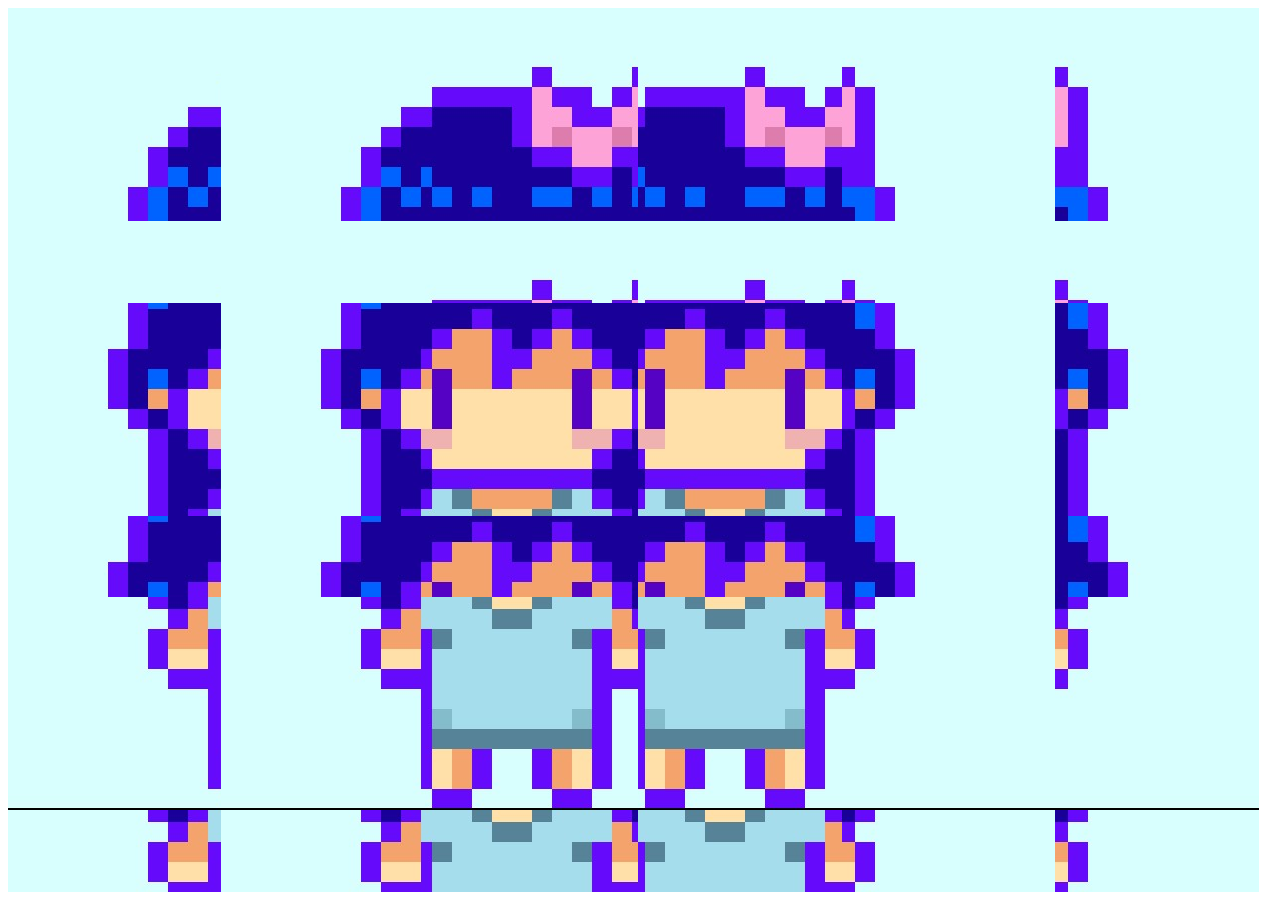
<file: projeto-piskel/index.html>
<html>
<head>
    <link rel="stylesheet" href="estilos.css"
    <meta charset="UTF-8">
    <title>Piskel Art</title>
</head>
<body>

    <div class="grade">

        <div id="parte-0"></div>
        <div id="parte-1"></div>
        <div id="parte-2"></div>
        <div id="parte-3"></div>
        <div id="parte-4"></div>
        <div id="parte-5"></div>
        <div id="parte-6"></div>
        <div id="parte-7"></div>
        <div id="parte-8"></div>
        
    </div>

</body>
</html>
</file>
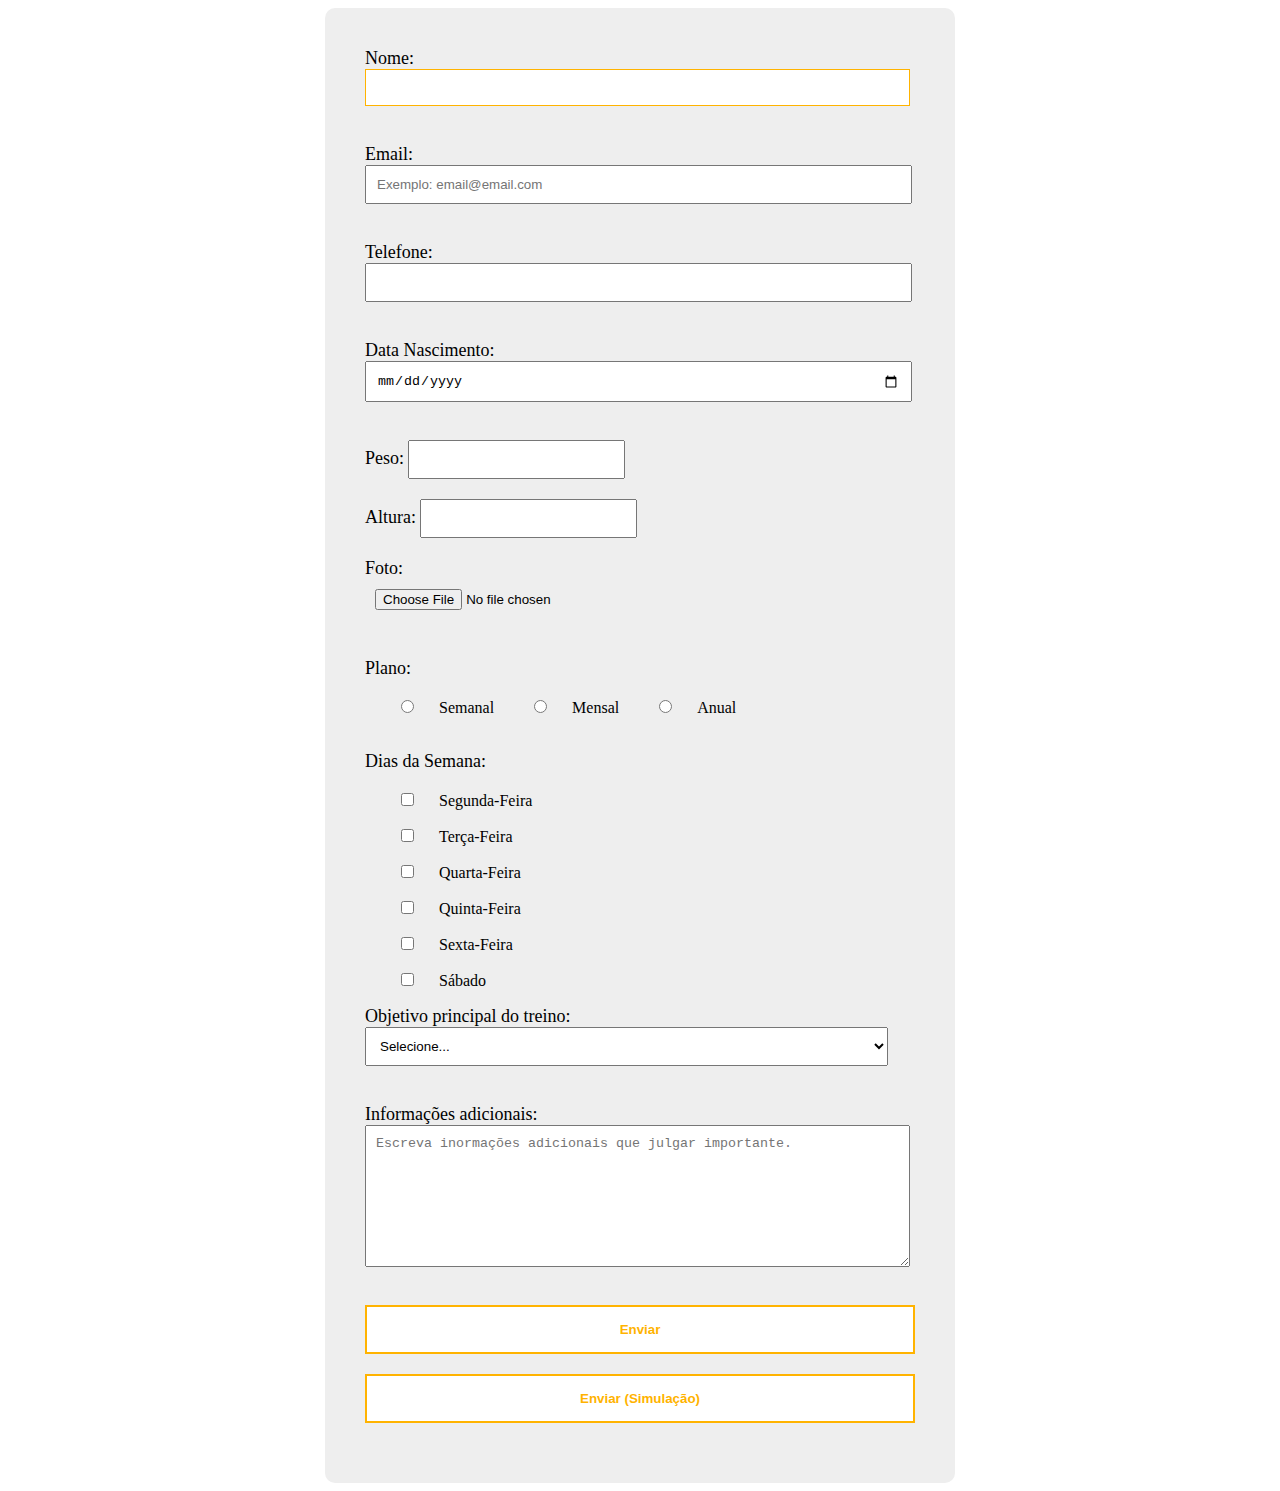
<file: formulario-academia/formulario-academia/index.html>
<!DOCTYPE html>
<html lang="pt-br">
<head>
    <link rel="stylesheet" href="form.css">
    <meta charset="UTF-8">
    <meta name="viewport" content="width=device-width, initial-scale=1.0">
    <title>Cadastro Academia</title>
</head>
<body>
    
    <form action="enviado.html" method="post">
        
        <label for="nome"> Nome:</label>
        <input type="text" name="nome" id="nome"
        required="required" autofocus><br>
        
        <label for="email"> Email:</label>
        <input type="email" name="email" id="email" required
        placeholder="Exemplo: email@email.com"><br>
       
        <label for="telefone"> Telefone:</label>
        <input type="tel" name="telefone" id="telefone"
        required><br>

        <label for="dt-nasc"> Data Nascimento:</label>
        <input type="date" name="dt-nasc" id="dt-nasc"
        required><br>

        <label for="peso" class="medidas"> Peso:</label>
        <input type="number" name="peso" id="peso"
        class="medidas" required step="0.01"><br>

        <label for="altura" class="medidas"> Altura:</label>
        <input type="number" name="altura" id="altura"
        class="medidas" required step="0.01"><br>

        <label for="foto"> Foto:</label>
        <input type="file" name="foto" id="foto" required><br>

        <label> Plano:</label><br>
        <input class="emlinha" type="radio" name="plano"
        id="semanal">
        
        <label class="emlinha" for="semanal"> Semanal</label>
        <input class="emlinha" type="radio" name="plano"
        id="mensal">
        
        <label class="emlinha" for="mensal"> Mensal</label>
        <input class="emlinha" type="radio" name="plano"
        id="anual">

        <label class="emlinha" for="anual"> Anual</label>
        <br><br>

        <label> Dias da Semana:</label><br>
        <input class="emlinha" type="checkbox" name="segunda"
        id="segunda">
        
        <label class="emlinha" for="segunda"> Segunda-Feira</label>
        <br>

        <input class="emlinha" type="checkbox" name="terca"
        id="terca">

        <label class="emlinha" for="terca"> Terça-Feira</label>
        <br>
        
        <input class="emlinha" type="checkbox" name="quarta"
        id="quarta">

        <label class="emlinha" for="quarta"> Quarta-Feira</label>
        <br>

        <input class="emlinha" type="checkbox" name="quinta"
        id="quinta">

        <label class="emlinha" for="quinta"> Quinta-Feira</label>
        <br>

        <input class="emlinha" type="checkbox" name="sexta"
        id="sexta">

        <label class="emlinha" for="sexta"> Sexta-Feira</label>
        <br>

        <input class="emlinha" type="checkbox" name="sabado"
        id="sabado">

        <label class="emlinha" for="sabado"> Sábado</label>
        <br>

        <label>Objetivo principal do treino:</label>
        <select name="objetivo" required>
            
            <option value="">Selecione...</option>
           
            <option value="massa-muscular"> Ganho de Massa Muscular</option>
            
            <option value="cardiovascular"> Melhoria da saúde cardiovascular</option>
            
            <option value="flexibilidade"> Aumento da flexibilidade</option>
            
            <option value="mental"> Melhoria da saúde-mental</option>

            <option value="outros"> Outros...</option>
            </select>
            <br>

            <label>Informações adicionais:</label>
            <textarea name="informações" rows="8" cols="25"
            maxlenght="100" required placeholder="Escreva inormações adicionais que julgar importante."></textarea>
            <br>
            <input type="submit" name="enviar" value="Enviar"
            id="enviar">

            <p>
                <input type="submit" value="Enviar (Simulação)" id="enviar">
            </p>

        </select>

    </form>

</body>
</html>
</file>
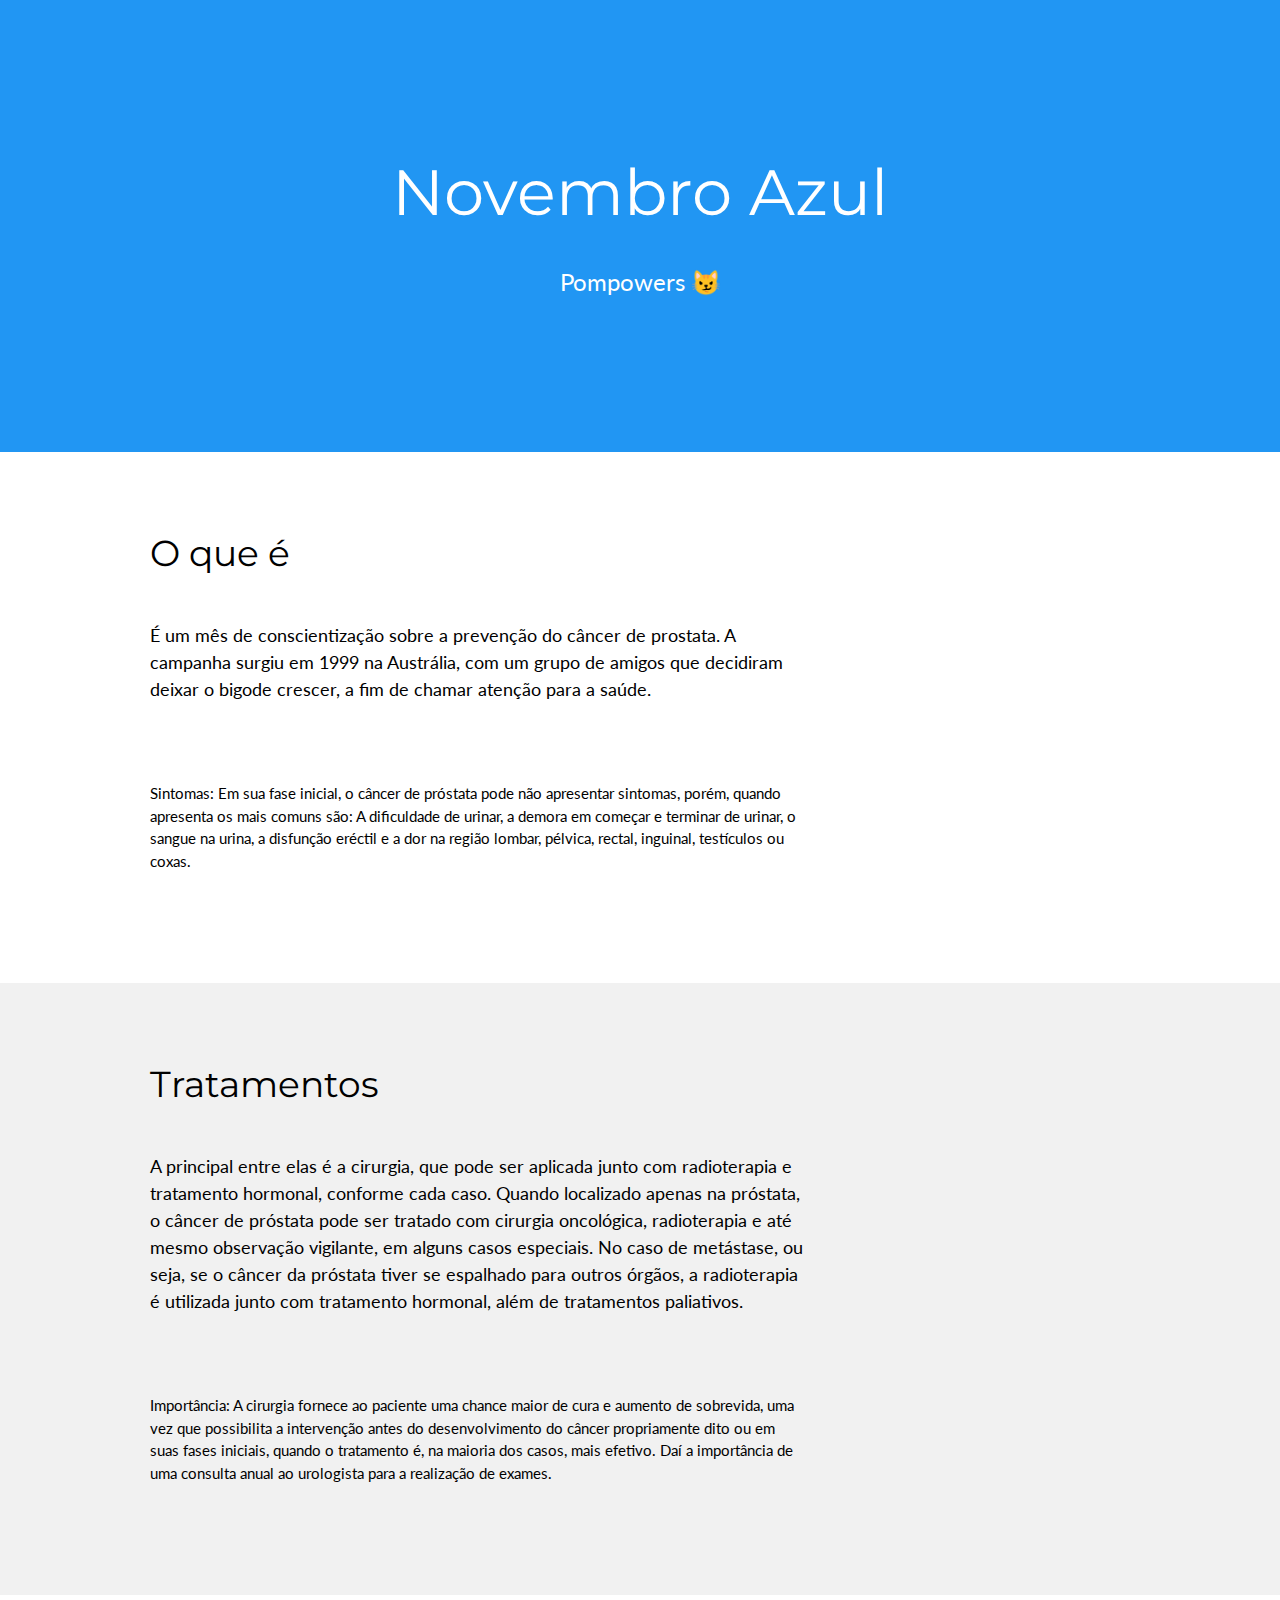
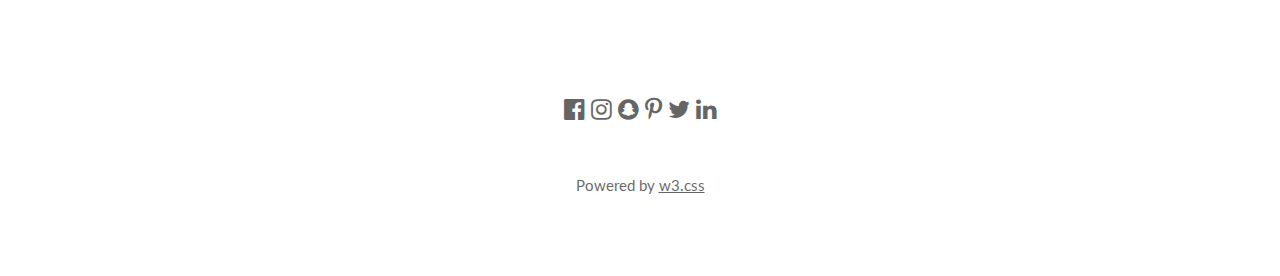
<file: NovembroAzul/NovembroAzul/index.html>
<!DOCTYPE html>
<html lang="en">
<head>
<title>Novembro Azul</title>
<meta charset="UTF-8">
<meta name="viewport" content="width=device-width, initial-scale=1">
<link rel="stylesheet" href="https://www.w3schools.com/w3css/4/w3.css">
<link rel="stylesheet" href="https://fonts.googleapis.com/css?family=Lato">
<link rel="stylesheet" href="https://fonts.googleapis.com/css?family=Montserrat">
<link rel="stylesheet" href="https://cdnjs.cloudflare.com/ajax/libs/font-awesome/4.7.0/css/font-awesome.min.css">
<style>
body,h1,h2,h3,h4,h5,h6 {font-family: "Lato", sans-serif}
.w3-bar,h1,button {font-family: "Montserrat", sans-serif}
.fa-anchor,.fa-coffee {font-size:200px}
</style>
</head>
<body>

  <!-- Navbar on small screens -->
  <div id="navDemo" class="w3-bar-block w3-white w3-hide w3-hide-large w3-hide-medium w3-large">
    <a href="#" class="w3-bar-item w3-button w3-padding-large">Link 1</a>
    <a href="#" class="w3-bar-item w3-button w3-padding-large">Link 2</a>
    <a href="#" class="w3-bar-item w3-button w3-padding-large">Link 3</a>
    <a href="#" class="w3-bar-item w3-button w3-padding-large">Link 4</a>
  </div>
</div>

<!-- Header -->
<header class="w3-container w3-blue w3-center" style="padding:128px 16px">
  <h1 class="w3-margin w3-jumbo">Novembro Azul</h1>
  <p class="w3-xlarge">Pompowers 😼</p>
</header>

<!-- First Grid -->
<div class="w3-row-padding w3-padding-64 w3-container">
  <div class="w3-content">
    <div class="w3-twothird">
      <h1>O que é</h1>
      <h5 class="w3-padding-32">É um mês de conscientização sobre a prevenção do câncer de prostata. A
        campanha surgiu em 1999 na Austrália, com um grupo de amigos que
        decidiram deixar o bigode crescer, a fim de chamar atenção para a saúde.</h5>

      <p class="w3-padding-32">Sintomas:
        Em sua fase inicial, o câncer de próstata pode não apresentar sintomas,
        porém, quando apresenta os mais comuns são:
        A dificuldade de urinar,
     a demora em começar e terminar de urinar,
         o sangue na urina,
         a disfunção eréctil e 
        a dor na região lombar, pélvica, rectal, inguinal, testículos ou coxas.</p>
    </div>

    <div class="w3-third w3-center">
    </div>
  </div>
</div>

<!-- Second Grid -->
<div class="w3-row-padding w3-light-grey w3-padding-64 w3-container">
  <div class="w3-content">
    <div class="w3-third w3-center">
    </div>

    <div class="w3-twothird">
      <h1>Tratamentos</h1>
      <h5 class="w3-padding-32">A principal entre elas é a cirurgia, que pode ser aplicada junto com radioterapia
        e tratamento hormonal, conforme cada caso. Quando localizado apenas na
        próstata, o câncer de próstata pode ser tratado com cirurgia oncológica,
        radioterapia e até mesmo observação vigilante, em alguns casos especiais. No
        caso de metástase, ou seja, se o câncer da próstata tiver se espalhado para
        outros órgãos, a radioterapia é utilizada junto com tratamento hormonal, além
        de tratamentos paliativos.</h5>

      <p class="w3-padding-32">Importância:
        A cirurgia fornece ao paciente uma chance maior de cura e aumento de
        sobrevida, uma vez que possibilita a intervenção antes do desenvolvimento do
        câncer propriamente dito ou em suas fases iniciais, quando o tratamento é, na
        maioria dos casos, mais efetivo. Daí a importância de uma consulta anual ao
        urologista para a realização de exames.</p>
    </div>
  </div>
</div>



<!-- Footer -->
<footer class="w3-container w3-padding-64 w3-center w3-opacity">  
  <div class="w3-xlarge w3-padding-32">
    <i class="fa fa-facebook-official w3-hover-opacity"></i>
    <i class="fa fa-instagram w3-hover-opacity"></i>
    <i class="fa fa-snapchat w3-hover-opacity"></i>
    <i class="fa fa-pinterest-p w3-hover-opacity"></i>
    <i class="fa fa-twitter w3-hover-opacity"></i>
    <i class="fa fa-linkedin w3-hover-opacity"></i>
 </div>
 <p>Powered by <a href="https://www.w3schools.com/w3css/default.asp" target="_blank">w3.css</a></p>
</footer>

<script>
// Used to toggle the menu on small screens when clicking on the menu button
function myFunction() {
  var x = document.getElementById("navDemo");
  if (x.className.indexOf("w3-show") == -1) {
    x.className += " w3-show";
  } else { 
    x.className = x.className.replace(" w3-show", "");
  }
}
</script>

</body>
</html>
</file>
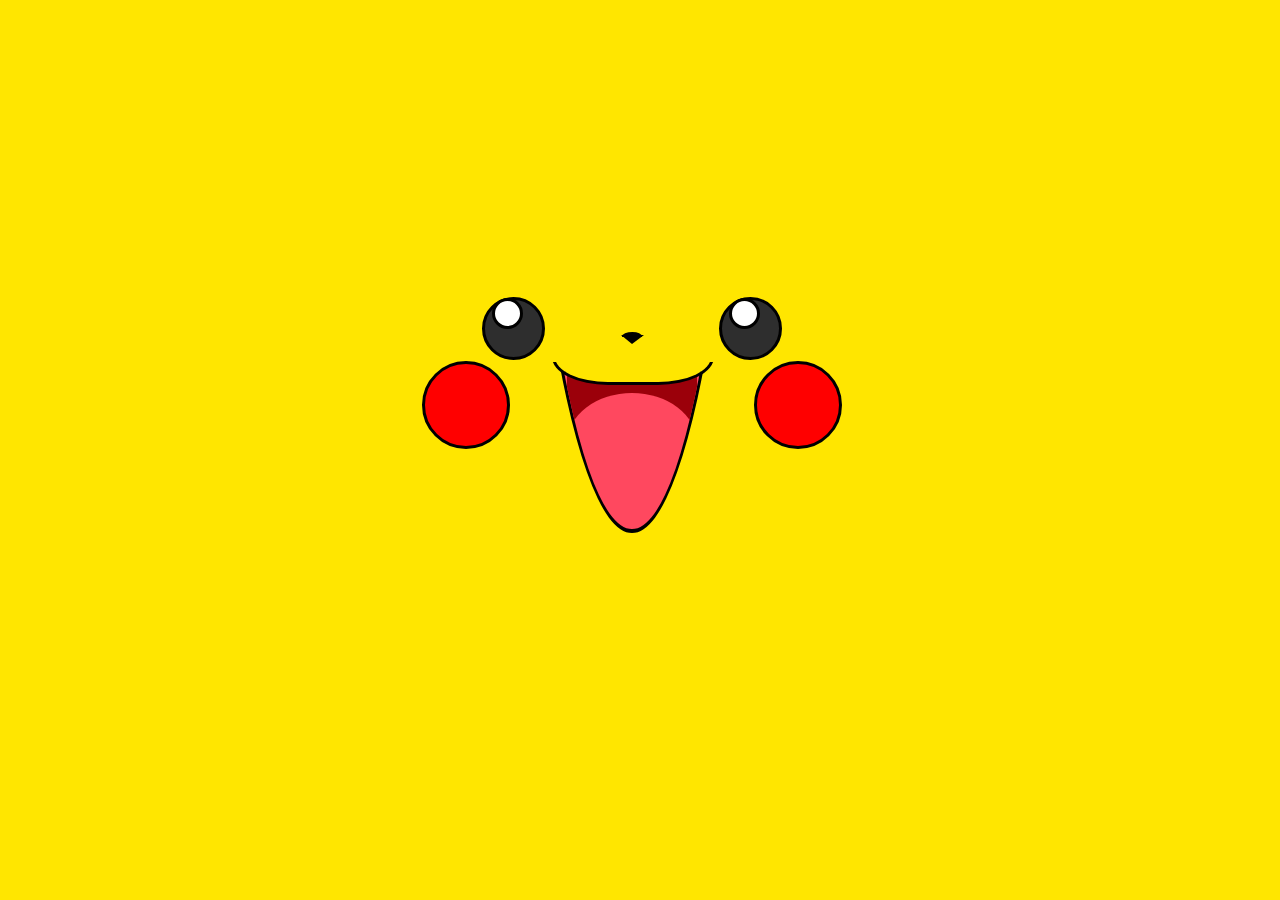
<file: Pokemon-css/Pikachu/index.html>
<!DOCTYPE html>
<html lang="pt-br">
<head>
    <link rel="stylesheet" href="pikachu.css">
    <meta charset="UTF-8">
    <meta name="viewport" content="width=device-width, initial-scale=1.0">
    <title>Pikachu CSS</title>
</head>
<body>
    <div id="pikachu">
        <div class="olho direito"></div>
        <div class="olho esquerdo"></div>
        <div class="nariz"></div>
        <div class="boca">
            <div></div>
        </div>
        <div class="bochecha esquerda"></div>
        <div class="bochecha direita"></div>
    </div>
</body>
</html>
</file>
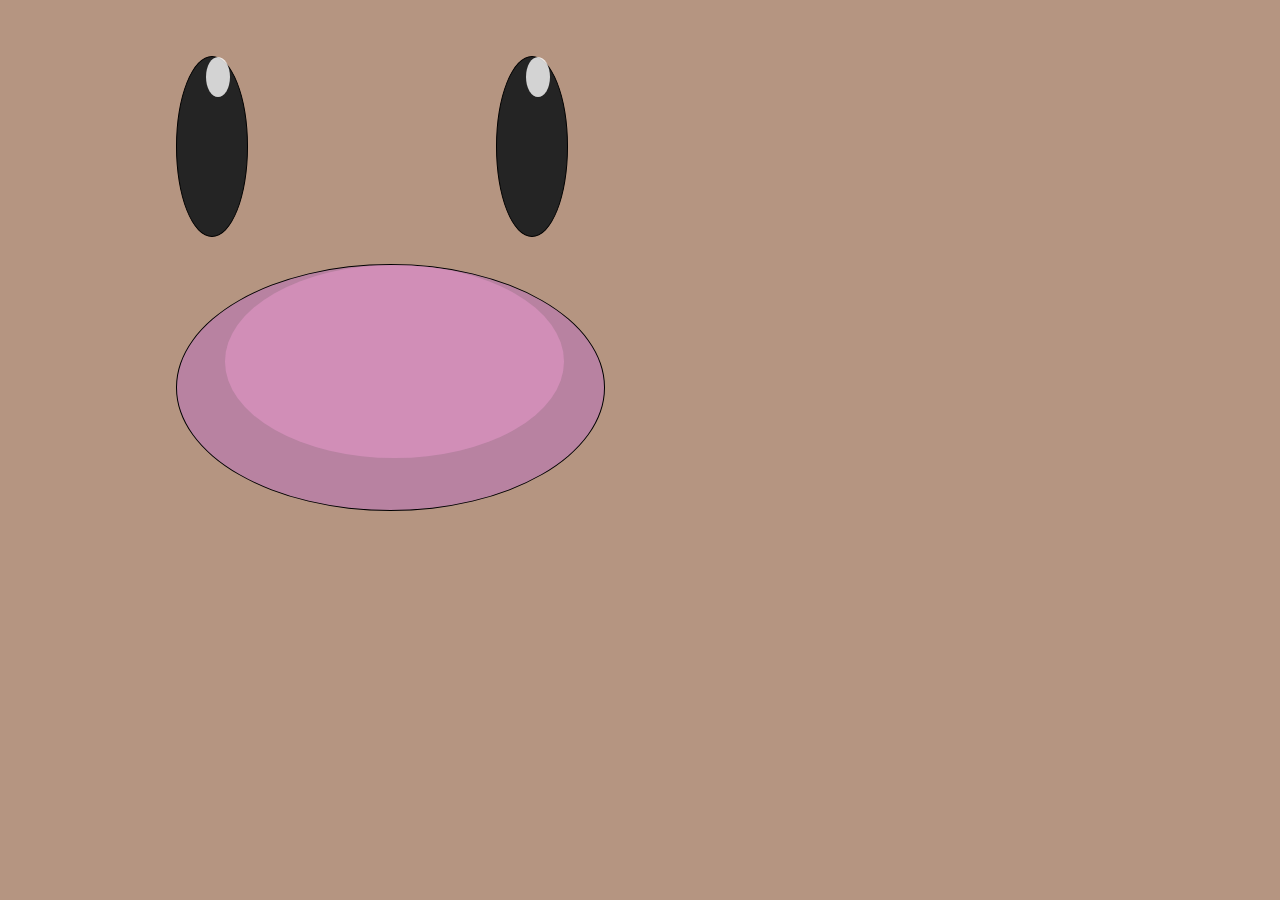
<file: QUEM_E_ESSE_POKEMON/Pokemon1/index.html>
<!DOCTYPE html>
<html lang="pt-br">
<head>
    <link rel="stylesheet" href="diglet.css">
    <meta charset="UTF-8">
    <meta name="viewport" content="width=device-width, initial-scale=1.0">
    <title>Document</title>
</head>

<body>

    <div id = "D50">
        <div class = "eye left"></div>
        <div class = "eye right"></div>
        <div class = "nose"></div>
    </div>
    
</body>
</html>
</file>
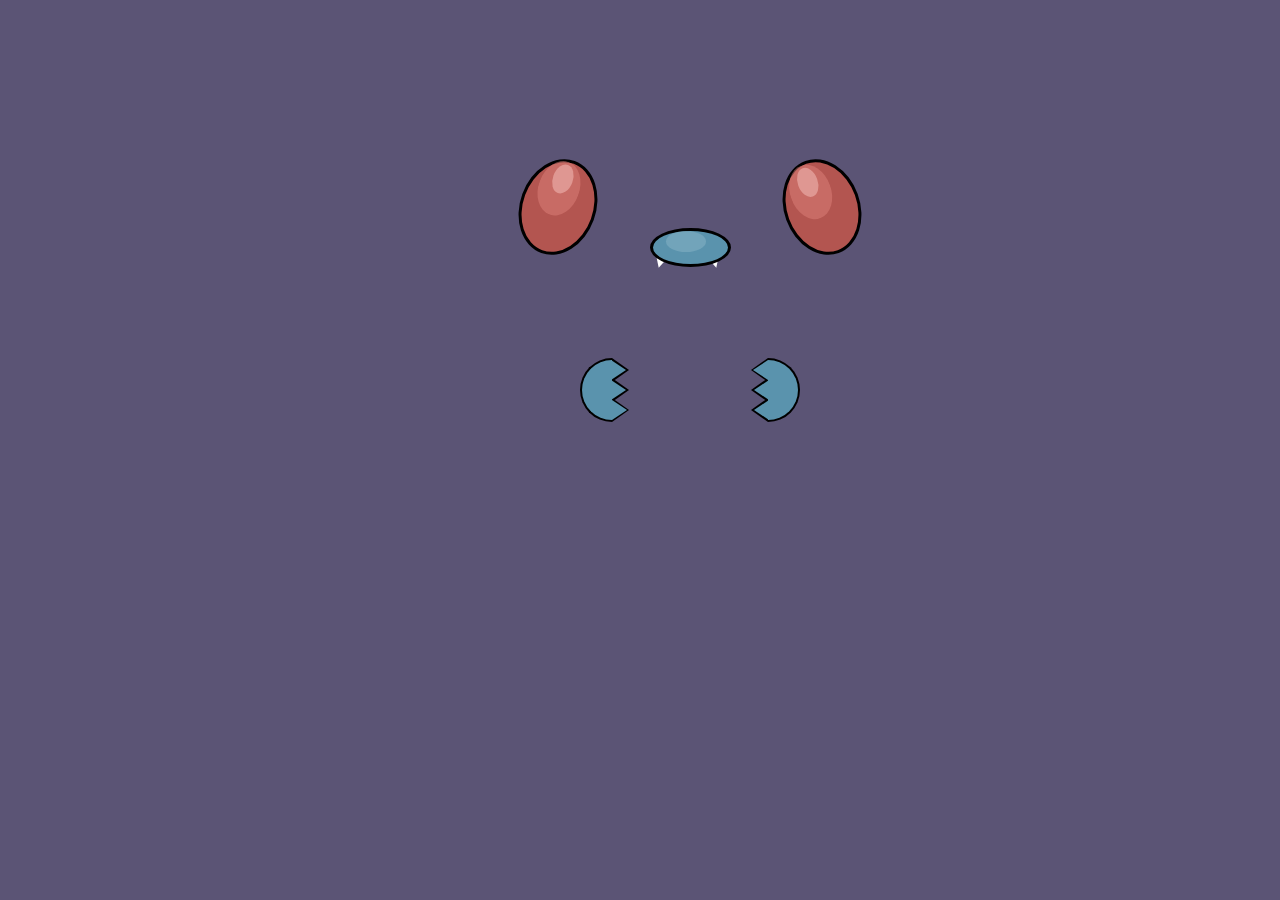
<file: QUEM_E_ESSE_POKEMON/pokemon3/index.html>
<!DOCTYPE html>
<html lang="pt-br">
<head>
<link rel="stylesheet" href="butterfree.css">
  </style>
  <meta charset="UTF-8">
  <meta name="viewport" content="width=device-width, initial-scale=1.0">
  <title>Document</title>
</head>
<body>
<div id = "B12">
    <div class = "eye left"></div>
    <div class = "eye right"></div>
    <div class = "nose"></div>
    <div class = "tooth left"></div>
    <div class = "tooth right"></div>
    <div class = "hand left">
    <div class = "fingers">
    <div class = "shadow"></div></div>
        </div>
    <div class = "hand right">
     <div class = "fingers">
        <div class = "shadow"></div>
        </div>
        </div>
        </div>

</body>
</html>
</file>
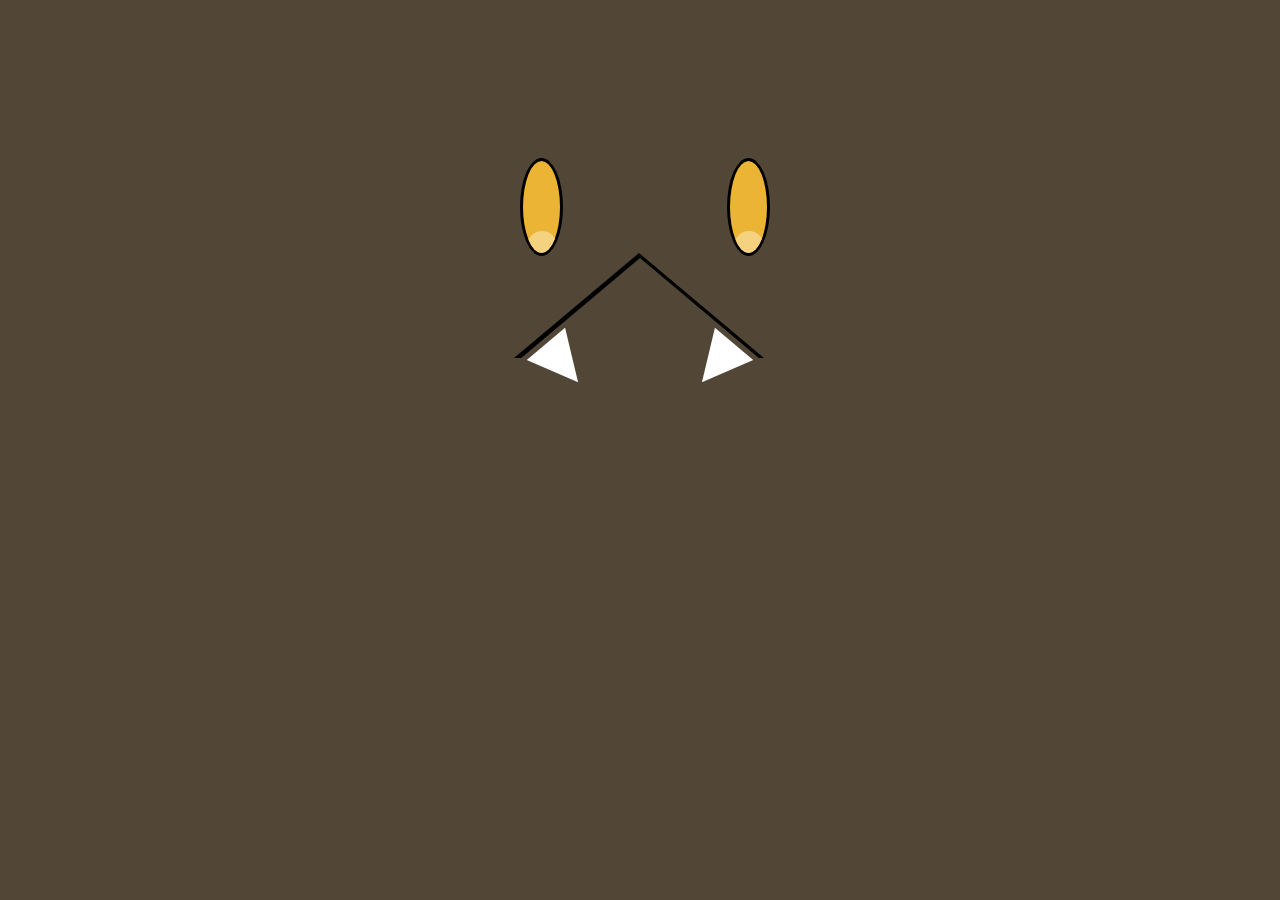
<file: QUEM_E_ESSE_POKEMON/Pokemon5/index.html>
<!DOCTYPE html>
<html lang="pt-br">
<head>
    <link rel="stylesheet" href="pumpkaboo.css">
    <meta charset="UTF-8">
    <meta name="viewport" content="width=device-width, initial-scale=1.0">
    <title>Document</title>
</head>
<body>

    <div id = "P710">
        <div class = "left eye"></div>
        <div class = "right eye"></div>
        <div class = "mouth">
          <div class = "tooth left"></div>
          <div class = "tooth right"></div>
        </div>
    </div>
    
</body>
</html>
</file>
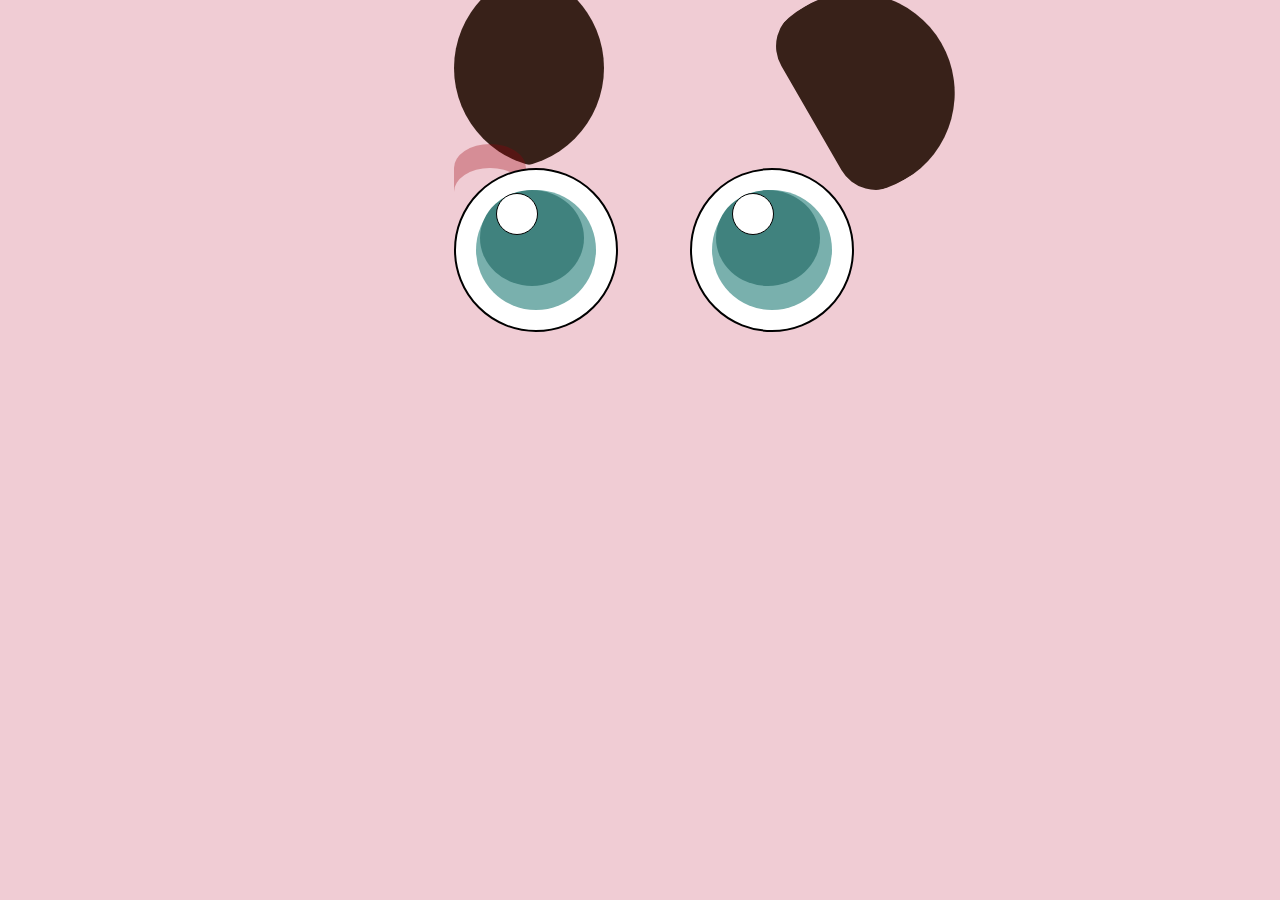
<file: QUEM_E_ESSE_POKEMON/pokemon6/index.html>
<!DOCTYPE html>
<html lang="pt-br">
<head>
    <link rel="stylesheet" href="wigglytuff.css">
</style>
    <meta charset="UTF-8">
    <meta name="viewport" content="width=device-width, initial-scale=1.0">
    <title>wigglytuff</title>
</head>
<body>
    
    <div id = "J40">
        <div class = "ear left">
            <div></div>
        </div>
        <div class = "ear right">
        <div></div>
        </div>
        <div class = "eye left">
            <div></div>
        </div>
        <div class = "eye right">
            <div></div>
        </div>
        <div class = "mouth"></div>
        </div>
</body>
</html>
</file>
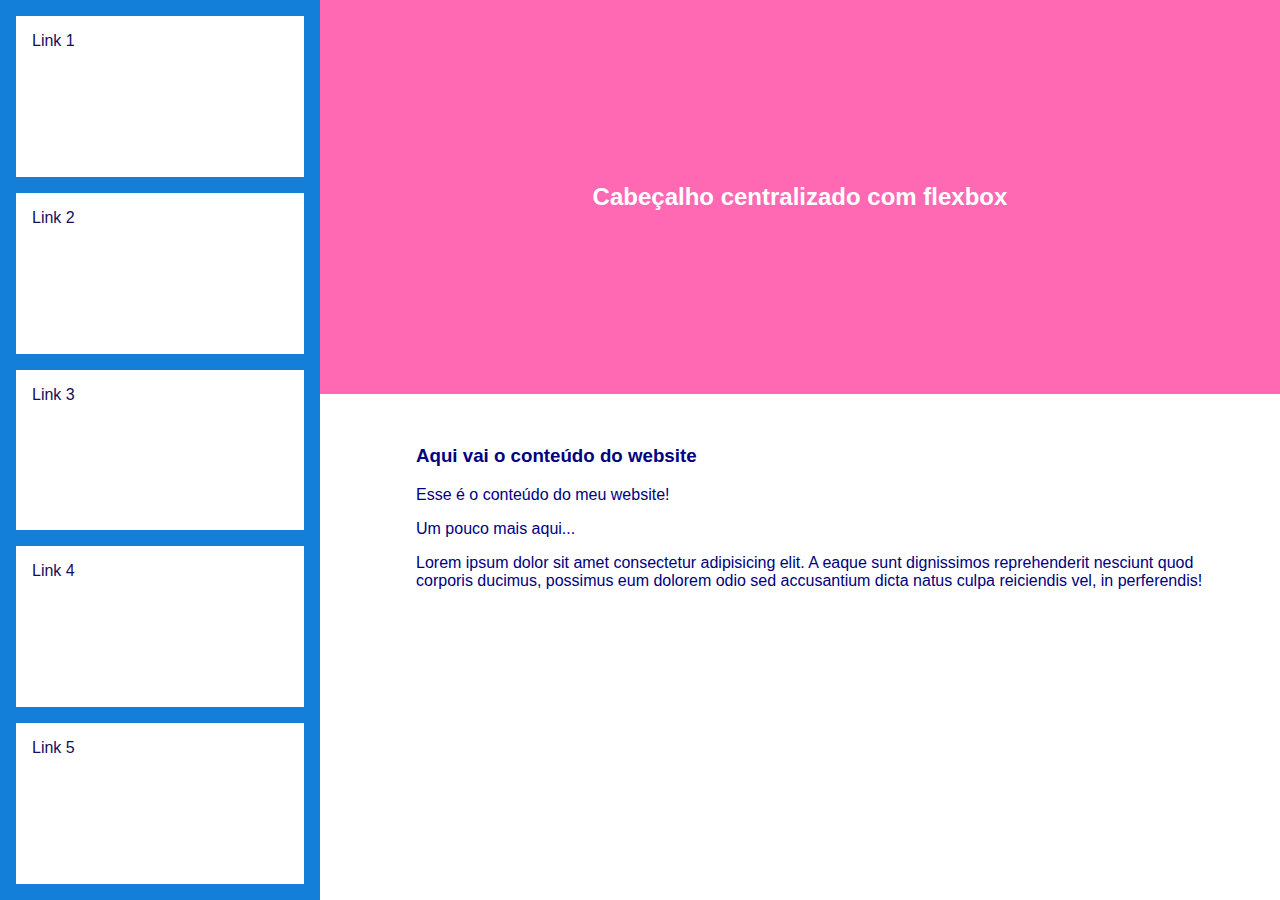
<file: flexgrid/index (2).html>
<!DOCTYPE html>
<html lang="pt-br">
<head>
    <link rel="stylesheet" href="estilos.css">
   <link rel="stylesheet" href="responsividade.css">
    <meta charset="UTF-8">
    <meta name="viewport" content="width=device-width, initial-scale=1.0">
    <title>FlexGrid</title>
</head>
<body>
     <div class="header">
        <h2>Cabeçalho centralizado com flexbox</h2>
     </div>
     <div class="sidebar">
        <div class="item">Link 1</div>
        <div class="item">Link 2</div>
        <div class="item">Link 3</div>
        <div class="item">Link 4</div>
        <div class="item">Link 5</div>
     </div>
     <div class="content">
        <h3>Aqui vai o conteúdo do website</h3>
        <p>Esse é o conteúdo do meu website!</p>
        <p>Um pouco mais aqui...</p>
        <p>Lorem ipsum dolor sit amet consectetur adipisicing elit. A eaque sunt dignissimos reprehenderit nesciunt quod corporis ducimus, possimus eum dolorem odio sed accusantium dicta natus culpa reiciendis vel, in perferendis!</p>
        <!-- Redimensione a janela para mostrar
        recursos reponsivos do CSS Grid e 
        do CSS flexbox! -->
     </div>
</body>
</html>
</file>
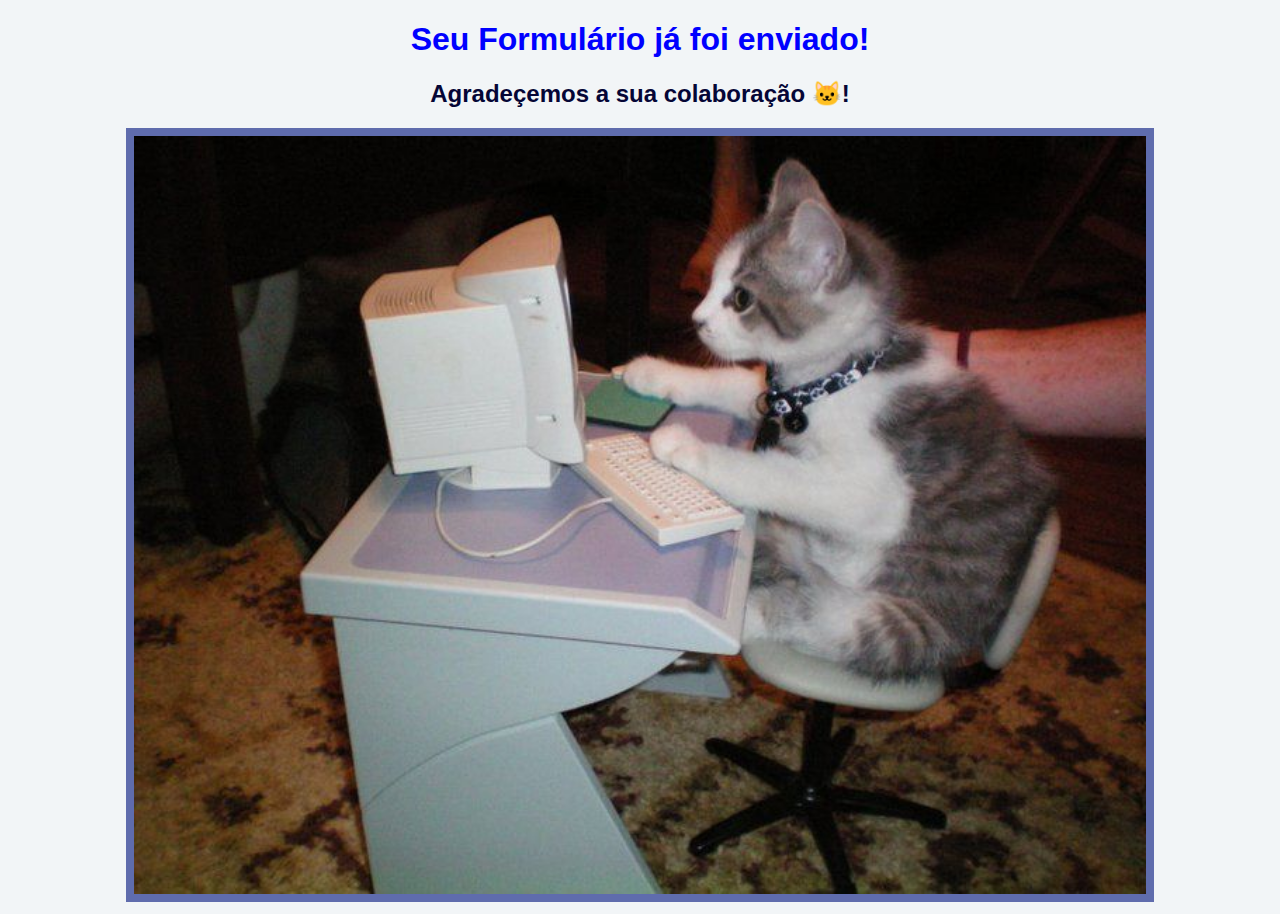
<file: formulario-academia/formulario-academia/enviado.html>
<!DOCTYPE html>
<html lang="pt-br">
<head>
    <link rel="stylesheet" href="enviado.css">
    <meta charset="UTF-8">
    <meta name="viewport" content="width=device-width, initial-scale=1.0">
    <title>Enviado</title>
</head>
<body>
    
    <h1>Seu Formulário já foi enviado!</h1>
    
    <h2>Agradeçemos a sua colaboração 🐱!</h2>
    <img src="./img/gato-ti.jpg" alt="">

</body>
</html>
</file>
<file: projeto-piskel/estilos.css>
.grade {
    display: grid; 
 
    grid-template-rows: 1fr 1fr 1fr;
    grid-template-columns: 1fr 1fr 1fr;
    
    grid-template-areas: 
     'p0 p1 p2'
     'p3 p4 p5'
     'p6 p7 p8';
    
    gap: 0px;
    height: 100%;
    width: 99%;
    
 }
   
 #parte-0 {
 
    background-image: url(./img/9.png);
    grid-area: p0;
    
 }
 #parte-1 {
 
    background-image:  url(./img/8.png); 
    grid-area: p1;
    
 }
 #parte-2 {
 
    background-image: url(./img/7.png); 
    grid-area: p2;
    
 }
 #parte-3 {
 
    background-image: url(./img/6.png); 
    grid-area: p3;
    
 }
 #parte-4 {
 
    background-image: url(./img/5.png); 
    grid-area: p4;
    
 }
 #parte-5 {
 
    background-image: url(./img/4.png); 
    grid-area: p5;
    
 }
 #parte-6 {
 
    background-image: url(./img/3.png); 
    grid-area: p6;
    
 }
 #parte-7 {
 
    background-image: url(./img/2.png); 
    grid-area: p7;
    
 }
 #parte-8 {
 
    background-image: url(./img/1.png); 
    grid-area: p8;
    
 }
</file>
<file: formulario-academia/formulario-academia/form.css>
label, input, select, textarea{
    display: block ;
    width: 95%;
    padding: 10px;
    margin-bottom: 20px;
}
.roboto-thin {
   font-family: "Roboto", sans-serif;
 }

 form{
    width: 550px;
    margin: auto;
    background: #eee;
    padding: 40px;
    border-radius: 10px;
 }
 label{
    padding: 0;
    margin: 0;
    width: 100% ;
    font-size: 18px;
 }
 .emlinha{
    display: inline;
    width: 10%;
    font-size: 16px;
 }
 .medidas{
    display: inline;
    width: 35%;
 }
 input[type='checkbox'], input[type='radio']{
   margin-right: 0px;
   margin-left: 15px;
}
input:focus, select:focus, textarea:focus{
   outline: none;
   border: solid 1px #ffb300;
}
 #enviar{
   width: 100%;
   border: 2px solid #ffb300;
   background-color: #fff;
   color: #ffb300;
   font-weight: bold;
   cursor: pointer;
   padding: 15px;
 }
 #enviar:hover{
  background-color: #ffb300;
  color: #fff;
transition:all linear 0.3;
 }
</file>
<file: Pokemon-css/Pikachu/pikachu.css>
body{
    background-color: #ffe600;
    font-size: 100PX;
}

#pikachu{
    position:absolute;
    width: 4.2em;
    height: 2.35em;
    left:33%;
    top:33%;
}
.olho{
    width: .57em;
    height: .57em;
    border: .03em solid black;
    background: #2e2e2e;
    border-radius: 100%;
    position:absolute;
    margin-left: .6em;
}
.olho:after {
    width: .25em;
    height: .25em;
    border: .03em solid black;
    background: #fff;
    content: '';
    display:block;
    position: absolute;
    border-radius: 100%;
    margin-left: .07em;
    margin-top: -.02em;
}  
.olho.direito {
    right: .6em;
}
.nariz {
    position:absolute;
    margin: .3em calc(50% - .11em);
    margin-top: .38em;
    width: 0;
    height: 0;
    z-index: 1;
    border-top: .09em solid black;
    border-left: .11em solid transparent;
    border-right: .12em solid transparent;
    box-shadow: 0 - .01em 0 black;

}
.nariz:before {
    content: '';
    display: block;
    position: absolute;
    width: .20em;
    height: .05em;
    background: black;
    border-top-left-radius: .12em .05em;
    border-top-right-radius: .11em .05em;
    margin-top: -.12em;
    margin-left: -.10em;
}
.boca{
    position: absolute;
    width: 2.28em;
    height: 1.8em;
    margin-top: .65em;
    margin-left: calc(50% - 1.18em);
    overflow: hidden;
}
.boca:after{
    content: '';
    display: block;
    position: absolute;
    width: .8em;
    height: .25em;
    background: #ffe600;
    border: .03em solid black;
    border-top: none;
    border-left: none;
    right: .28em;
    top: -.05em;
    border-bottom-right-radius: .6em .3em;
    box-shadow: 0 -.1em 0 #ffe600, -.05 -.03em 0 #ffe600;
}

.boca:before {
    content: '';
    display: block;
    position: absolute;
    width: .8em;
    height: .25em;
    background: #ffe600;
    border: .03em solid black;
    border-top: none;
    border-right: none;
    left: .38em;
    top: -.05em;
    border-bottom-left-radius: .6em .3em;
    box-shadow: 0 -.1em 0 #ffe600, -.05 -.03em 0 #ffe600;
    z-index: 1;
}
.boca>div {
    position: absolute;
    background: #FF485F;
    width: 2.28em;
    height: 8em;
    border: .04em solid black;
    border-bottom-left-radius: 1.18em 8em;
    border-bottom-right-radius: 1.18em 8em;
    margin-top: -6.37em;
    overflow: hidden;
}

.boca>div:after {
    content: '';
    position: absolute;
    display: block;
    width: 1.3em;
    height: 1.0em;
    box-shadow: 0 -.7em 0 #9B000A;
    bottom: .36em;
    margin-left: .49em;
    border-top-left-radius: 100%;
    border-top-right-radius: 100%;
}
.bochecha {
    width: .82em;
    height: .82em;
    border: .03em solid black;
    border-radius: 100%;
    position: absolute;
    margin-top: 4.0rem;
    background: #f00
}
.bochecha.direita {
    right: 0;
}
</file>
<file: QUEM_E_ESSE_POKEMON/Pokemon1/diglet.css>
body{
    background-color: #b59581 ;
    font: 100px;
}

#D50 {
    position: absolute;
    width: 3em;
    height: 3em;
    left: 10%;
    -webkit-transform: translate(100%, 100%);
    -ms-transform: translate(100%, 100%);
    transform: translate(100%, 100%);
}

.eye {
    width: 4.4em;
    height: 11.2em;
    border: 0.1em solid black;
    background: #242424;
    border-radius: 100%;
    position: absolute;
}

.eye.right{
    right: em;
}

.eye.left{
    left: 20em;
}

.eye::after {
    width: 1.5em;
    height: 2.5em;
    background: white;
    content: "";
    display: block;
    position:absolute;
    border-radius: 100%;
    margin-left: 1.8em;
    opacity: 0.8;
}

.nose{
    width: 26.7em;
    height: 15.3em;
    border: 0.1em solid black;
    background: #b882a1;
    border-radius: 100%;
    position: absolute;
    margin-top: 13em;
}

.nose::after {
    background-color: #e196c7;
    opacity: 0.6;
    width: 21.2em;
    height: 12.05em;
    content: "";
    display: block;
    position: absolute;
    border-radius: 100%;
    margin-left:3em;
}
</file>
<file: QUEM_E_ESSE_POKEMON/pokemon3/butterfree.css>
body {
  background-color: #5b5475;
  font-size: 100px;
}
#B12 {
position: absolute;
width: 4em;
height: 3em;
left: 25%;
-webkit-transform: translate(50%, 50% );
-ms-transform: translate(50%, 50%); 
transform: translate(50%, 50%);
}
.eye {
width: 0.70em;
height: 0.92em;
border: 0.03em solid black;
background: #b35550;
border-radius: 100%;
position: absolute;
}
.eye.right {
right: 0.6em;
-webkit-transform: rotate(-20deg);
-ms-transform: rotate(-20deg);
transform: rotate(-20deg);
}
.eye.left {
-webkit-transform: rotate(20deg);
-ms-transform: rotate(20deg);
transform: rotate(20deg);
}
.eye::after {
width: 0.35em;
height: 0.5em;
border: 0.03em solid transparent;
background: #de817a;
content:"";
display: block;
position: absolute;
border-radius: 100%;
margin-left: 0.09em;
opacity: 0.5;
}
.eye::before {
width: 0.2em;
height: 0.3em;
background: #edc6c2;
content:"";
display: block;
position: absolute;
border-radius: 100%;
margin-left: 0.2em;
margin-top: 0.03em;
opacity: 0.8;
}
.nose {
width: 0.75em;
height: 0.33em;
border: 0.03em solid black;
background: #5a93ad;
border-radius: 100%;
position: absolute;
margin-top: 0.7em;
margin-left: 1.3em;
}
.nose::after {
background-color: #97becc;
opacity: 0.4;
width: 0.4em;
height: 0.21em;
content:"";
display: block;
position: absolute;
border-radius: 100%;
margin-left: 0.13em;
}
.tooth {
width: 0;
height: 0;
position: absolute;
border-right: 0.05em solid transparent;
border-left: 0.05em solid transparent;
border-top: 0.1em solid white;
top: 1em;
z-index: -1;
}
.tooth.right {
left: 1.9em;
-webkit-transform: rotate(-15deg);
-ms-transform: rotate(-15deg);
transform: rotate(-15deg);
}
.tooth.left {
left: 1.35em;
-webkit-transform: rotate(15deg);
-ms-transform: rotate(15deg);
transform: rotate(15deg);
}
.hand {
position: absolute;
height: 0.6em;
width: 0.3em;
border-radius: 0 0.5em 0.5em 0;
border-right: 2px solid black;
border-top: 2px solid black; border-bottom: 2px solid black;
background-color: #5a93ad;
top: 2em;
}
.hand .fingers, 
.hand .fingers::after,
.hand .fingers::before {
width: 0;
height: 0;
position: absolute;
border-top: 0.1em solid transparent;
border-bottom: 0.1em solid transparent;
border-right: 0.15em solid #5a93ad;
}
.hand .fingers {
right: 0.3em;
}
.hand .fingers::after {
content:"";
display: block;
right: -0.16em;
top: 0.1em;
}
.hand .fingers::before {
content:"";
display: block;
right: -0.16em;
top: 0.3em;
}
.hand.left {
content:"";
left: 0.6em;
-webkit-transform: rotate(180deg);
-ms-transform: rotate(180deg);
transform: rotate(180deg);
}
.hand.right {
right: 1.2em;
}
.fingers .shadow,
.fingers .shadow::after,
.fingers .shadow::before {
width: 0;
height: 0;
position: absolute;
border-top: calc(0.13em - 1px) solid transparent; 
border-bottom: calc(0.13em - 1px) solid transparent;
border-right: calc(0.18em - 1px) solid black;
z-index: -1;
}
.fingers .shadow {
right: -0.15em;
top: -0.12em;
}
.fingers .shadow::after {
content:"";
display: block;
margin-top: 0.08em;
}
.fingers .shadow::before {
content:"";
display: block;
margin-top: 0.28em;
}
</file>
<file: QUEM_E_ESSE_POKEMON/Pokemon5/pumpkaboo.css>
body {
    background: #524637;
    font-size: 100px;
 }

 #P710{
    position: absolute;
    width: 4em;
    height: 3em;
    left: 25%;
    -webkit-transform: translate (50%, 50%);
    -ms-transform: translate(50%, 50%);
    transform: translate(50%, 50%);
 }

 .eye {
    width: .37em;
    height: .92em;
    border: .03em solid black;
    background: #ebb434;
    border-radius: 100%;
    position: absolute;
    overflow: hidden;
 }

 .eye.right{
    right: 1.5em;
 }

 .eye.left{
    z-index: 1;
 }

 .eye::after{
    width: .3em;
    height: .3em;
    background: #f5d27f;
    content: '';
    display: block;
    position: absolute;
    border-radius: 100%;
    margin-left: .04em;
    margin-top: .7em;
 }

 .mouth{
    position: absolute;
    width: 0;
    height: 0;
    border-style: solid;
    border-width: 0 120px 101px 120px;
    border-color: transparent transparent #524637 transparent;
    top: 1em;
    left: -0. .05em;
 }

 .mouth::before{
    content: '';
    position: absolute;
    width: 0;
    height: 0;
    border-style: solid;
    border-width: 0 125px 105px 125px;
    border-color: transparent transparent black transparent;
    z-index: -1;
    left: -1.26em;
    top: -.05em;
 }
 .tooth {
    width: 0;
    height: 0;
    position: absolute;
    border-right: .25em solid transparent;
    border-left: .25em solid transparent;
    border-top: .5em solid white;
    top: 0.8em;
    z-index: 1;
 }

 .tooth.right {
    left: .53em;
    -webkit-transform: rotate(40deg);
    -ms-transform: rotate(40deg);
    transform: rotate(40deg);
 }

 .tooth.left {
    right: .53em;
    -webkit-transform: rotate(-40deg);
    -ms-transform: rotate(-40deg);
    transform: rotate(-40deg);
 }
</file>
<file: QUEM_E_ESSE_POKEMON/pokemon6/wigglytuff.css>
body{
    background-color: #f0ccd4;
    font-size: 80px;
}

#J40{
    position: absolute;
    width: 4em;
    height: 4em;
    left: 23%;
    -webkit-transform: translate(50%, 50%);
    -ms-transform: translate(50%, 50%);
    transform: translate(50%, 50%);
}

.eye {
    width: 2em;
    height: 2em;
    border: .03em solid black;
    background: white;
    border-radius: 100%;
    position: absolute;
}

.eye.right {
    right: -1em;
}

.eye.left {
    z-index: 1;
}

.eye::after {
    width: 1.5em;
    height: 1.5em;
    border: 0em solid black;
    background: #79b0ad;
    content: '';
    display: block;
    position: absolute;
    border-radius: 100%;
    margin-left: .25em;
    margin-top: .25em;
}

.eye::before {
    width: 1.3em;
    height: 1.2em;
    background: #40827e;
    content: '';
    display: block;
    position: absolute;
    border-radius: 100%;
    margin-left: .3em;
    margin-top: .25em;
    z-index: 1;
}

.eye > div{
    width: .5em;
    height: .5em;
    border: .02em solid black;
    background: white;
    border-radius: 100%;
    position: absolute;
    z-index: 1;
    margin-left: .5em;
    margin-top: .29em;
}

.mouth::after {
    content: '';
    position: absolute;
    display: block;
    width: .9em;
    height: .6em;
    box-shadow: 0 -.3em 0 #9B000A;
    border-top-left-radius: 100%;
    border-top-right-radius: 100%;
    opacity: 0.3;
}

.ear.right{
    left: 4.3em;
    border-radius: 20%;
    -webkit-transform: rotate(-30deg);
    -ms-transform: rotate(-30deg);
    transform: rotate(-30deg);
}

.ear {
    position: absolute;
    width: 200px;
    height: 200px;
    border-radius: 50%;
    background-color: none;
    overflow: hidden;
    top: -2.5em;
}

.ear div::after {
    content: "";
    position: absolute;
    width: 100%;
    height: 100%;
    right: 25%;
    background-color: #382119;
    border-radius: 50%;
}
</file>
<file: flexgrid/estilos.css>
html, body {
    margin: 0;
    padding: 0;
    height: 100%;
}

body {
    font-family: Arial, Helvetica, sans-serif;
    color:#170d5d;
    display: grid;
    grid-template-columns: minmax(min-content, 25vw) 1fr;
    grid-auto-flow: minmax(min-content, 15vh) 1fr;
    grid-template-areas: 'sidebar header'
                         'sidebar content';
}

.header {
    background-color: #ff69b4;
    color: #ffffff;
    grid-area: header;
    display: flex;
    justify-content: center;
    align-items: center;
    

    padding: 1rem;
}

.sidebar {
    background-color: #137fd9;
    grid-area: sidebar;
    display: flex;
    flex-direction: column;
    justify-content: space-evenly;
    padding: 0.5rem;
    overflow: auto;
}

.item {
    flex: 1;
    background-color: #ffffff;
    padding: 1rem;
    margin: 0.5rem;
    height: max-content;
}

.item:hover {
    color: #f0f8ff;
    background-color: #ff97d9;
}

.content {
    background-color: #ffffff;
    color: #000080;
    grid-area: content;
    padding-left: 6rem;
    padding-right: 4rem;
    padding-top: 2rem;
}
</file>
<file: flexgrid/responsividade.css>
/* @media é um seletor do CSS que permite definir estilos para cada tipo de mídia. É uma estrutura de código que faz parte do ,módulo de Media Queries, que é uma tecnologia CSS que permite estilizar uma página web de acordo com determinadas condições:

- Dimensões da tela
- Relação de aspecto da tela
- Orientação do dispositivo */

@media (max-width: 768px) {
    .item {
        flex: 0;
        padding-top:  2.4rem;
        padding-bottom: 2.4rem;
    }
    .sidebar {
        justify-content: flex-start;
    }
    .content {
    padding-left: 2rem;
    padding-right: 1rem;
    }
}

@media (max-width:480px) {
    body {
        grid-template-columns: 1fr;
        grid-template-rows: minmax(min-content, 15vh) minmax(min-content, 10vh) 1fr;
        grid-template-areas: 'header'
                             'sidebar'
                             'content';
    }

    .sidebar {
        flex-flow: row wrap;
        padding: 10px;
    }

    .item {
        flex: 1;
        padding: 2%;
        margin: 1%;
    }

    .header {
        padding-left: 12%;
    }
}

@media (max-width: 300px) {
    .sidebar {
        font-size: 10.5px;
        flex-flow: row nowrap;
        padding: 7%;
    }
    .item {
        flex: 1 1 content;
    }
}
</file>
<file: formulario-academia/formulario-academia/enviado.css>
*{
    text-align: center;
}

body{
    background-color: #f2f5f7;
}

h1{
    text-align: center;
    font-family:Verdana, Geneva, Tahoma, sans-serif;
    color:blue;
}

h2{
    text-align: center;
    font-family:Arial, Helvetica, sans-serif;
    color: #050636;
}

img{
    width: 80%;
    height: 100%;
    border: 8px solid;
    color: #5f6cad;
}
</file>
